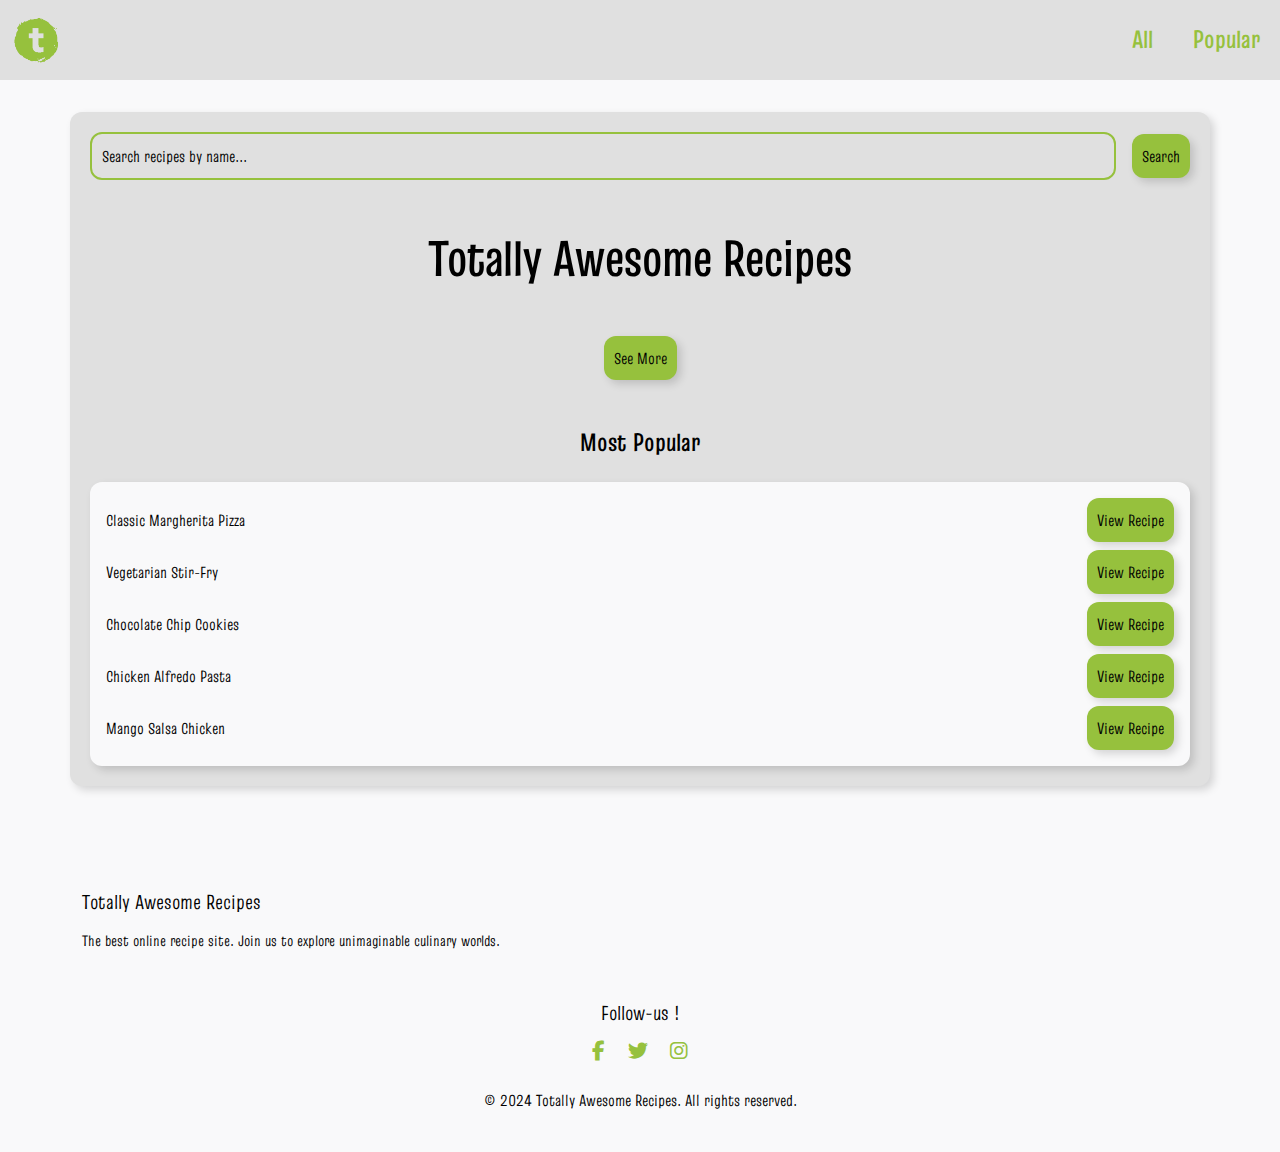
<file: index.html>
<!DOCTYPE html>
<html lang="en">

<head>
  <meta charset="UTF-8">
  <meta name="viewport" content="width=device-width, initial-scale=1.0">
  <title>Totally Awesome Recipes</title>
  <link rel="icon" type="image/png" href="images/apple-touch-icon.png">
  <link href="https://cdn.jsdelivr.net/npm/bootstrap@5.3.3/dist/css/bootstrap.min.css" rel="stylesheet"
    integrity="sha384-QWTKZyjpPEjISv5WaRU9OFeRpok6YctnYmDr5pNlyT2bRjXh0JMhjY6hW+ALEwIH" crossorigin="anonymous">
  <link href="https://cdnjs.cloudflare.com/ajax/libs/font-awesome/6.1.1/css/all.min.css" rel="stylesheet">
  <script src="https://cdn.jsdelivr.net/npm/bootstrap@5.3.3/dist/js/bootstrap.bundle.min.js"
    integrity="sha384-YvpcrYf0tY3lHB60NNkmXc5s9fDVZLESaAA55NDzOxhy9GkcIdslK1eN7N6jIeHz"
    crossorigin="anonymous"></script>
  <script type="text/javascript" src="js/main.js" defer></script>
  <script type="text/javascript" src="js/suggestions.js" defer></script>
  <link rel="stylesheet" href="stylesheets/style.css">
  <link rel="stylesheet" href="stylesheets/root.css">
  <link rel="stylesheet" href="stylesheets/reset.css">
  <link rel="preconnect" href="https://fonts.googleapis.com">
  <link rel="preconnect" href="https://fonts.gstatic.com" crossorigin>
  <link href="https://fonts.googleapis.com/css2?family=Truculenta:opsz,wght@12..72,100..900&display=swap"
    rel="stylesheet">
</head>

<body>

  <header>
    <nav class="navbar navbar-expand-lg">
      <div class="container-fluid">
        <!-- Logo -->
        <a class="navbar-brand" href="index.html">
          <img src="images/apple-touch-icon.png" alt="Logo">
        </a>
        <!-- Navbar Links -->
        <ul class="navbar-nav ms-auto"> <!-- Updated this line -->
          <li class="nav-item">
            <a class="nav-link" href="#all"><h2>All</h2></a>
          </li>
          <li class="nav-item">
            <a class="nav-link" href="#popular"><h2>Popular</h2></a>
          </li>
        </ul>
      </div>
    </nav>
  </header>

  <main>


    <div class="container container-body">

      <section>
        <div class="search-section">
          <div id="search-container">
            <input type="text" id="search-input" placeholder="Search recipes by name..."
              oninput="updateSuggestions(this.value)" onfocus="updateSuggestions('')" autocomplete="off">
            <div id="suggestions-box" class="suggestions-box"></div>
          </div>
          <div>

          </div>
          <button onclick="performSearch()" class="btn btn-primary">Search</button>
        </div>
      </section>

      <section>
        <h1 class="text-center my-5">Totally Awesome Recipes</h1>

        <div id="all">
          <div class="row row-cols-1 row-cols-md-2 row-cols-lg-3 g-4" id="card-container">
            <!-- Les cartes seront ajoutées ici par JavaScript -->
          </div>

          <div class="button-align">
            <button id="toggleButton" class="btn btn-primary mt-4" onclick="toggleRecipesVisibility()">See More</button>

          </div>
        </div>
      </section>

      <section>
        <div id="popular" class="container mt-5">
          <h2 class="text-center mb-4">Most Popular</h2>
          <div class="favorite-section">
            <div class="favorite-items">
              <div class="favorite-item d-flex justify-content-between align-items-center">
                <span>Classic Margherita Pizza</span>
                <a href="detail.html?id=1" class="btn btn-primary">View Recipe</a>
              </div>
              <div class="favorite-item d-flex justify-content-between align-items-center">
                <span>Vegetarian Stir-Fry</span>
                <a href="detail.html?id=2" class="btn btn-primary">View Recipe</a>
              </div>
              <div class="favorite-item d-flex justify-content-between align-items-center">
                <span>Chocolate Chip Cookies</span>
                <a href="detail.html?id=3" class="btn btn-primary">View Recipe</a>
              </div>
              <div class="favorite-item d-flex justify-content-between align-items-center">
                <span>Chicken Alfredo Pasta</span>
                <a href="detail.html?id=4" class="btn btn-primary">View Recipe</a>
              </div>
              <div class="favorite-item d-flex justify-content-between align-items-center">
                <span>Mango Salsa Chicken</span>
                <a href="detail.html?id=5" class="btn btn-primary">View Recipe</a>
              </div>
            </div>
          </div>

        </div>
      </section>

      <!-- Plus de contenu et structure existante ici -->
    </div>

  </main>

  
  <footer class="mt-5 py-4 mb-3">
    <div class="container">
      <div class="row">
        <div class="col-md-6">
          <h3 class="mb-3">Totally Awesome Recipes</h3>
          <p class="mb-4">The best online recipe site. Join us to explore unimaginable culinary worlds.</p>
        </div>
      </div>
      <div class="social-media mt-4">
        <h3 class="mb-3 text-center">Follow-us !</h3>
        <p class="text-center rsLink">
          <a href="https://www.facebook.com/" target="_blank"><i
              class="fab fa-facebook-f"></i></a>
          <a href="https://twitter.com/?lang=en-ca" target="_blank"><i
              class="fab fa-twitter"></i></a>
          <a href="https://www.instagram.com/" target="_blank"><i
              class="fab fa-instagram"></i></a>
        </p>
      </div>
      <div class="text-center mt-4">
        © 2024 Totally Awesome Recipes. All rights reserved.
      </div>
    </div>
  </footer>

</body>

</html>
</file>
<file: stylesheets/style.css>
html {
  display: flex;
  flex-direction: column;
  justify-content: center;
  align-items: center;
  scroll-behavior: smooth;
  width: 100%;

}

body {
  width: 100%;
  max-width: 1800px;
  display: flex;
  flex-direction: column;
  justify-content: center;
  justify-content: space-between;
  min-height: 100vh;
  background-color: var(--color-bg) !important;
}

main {
  width: 100%;
  display: flex;
  flex-direction: column;
  justify-content: center;
  align-items: center;
  gap: 2.5rem;
}

header {
  height: 80px;
}

.navbar {
  height: 100%;
  width: auto;
  background-color: #e0e0e0;
}

.navbar h2 {
  color: #96c13d;
}

.navbar h2:hover {
  color: #68862b;
}

header img {
  height: 48px;
  width: auto;
}

.navbar ul {
  flex-direction: row;
  gap: 1.5rem;
}

.container-body {
  display: flex;
  flex-direction: column;
  width: 100%;
  margin-block: 2rem;
  align-items: center;
  background-color: #e0e0e0 !important;
  box-shadow: 4px 4px 8px rgba(0, 0, 0, 0.15) !important;
  overflow: hidden;
  border-radius: 12px !important;
}

@media (max-width: 767px) {

  .container-body {
    margin-block: 0rem;
    border-radius: 0 !important;
    box-shadow: none !important;
  }

}

.search-section {
  display: flex;
  align-items: center;
}

#search-container {
  position: relative;
  flex-grow: 1;
  /* Permet au container de s'étendre tout en laissant de la place pour le bouton */
}

#search-input::placeholder {
  color: #000 !important;
  /* Définit la couleur du placeholder en noir */
  opacity: 1;
  /* Assure que la couleur est bien saturée et visible */
}

/* Réinitialisation des styles pour la section de recherche */
#search-container input,
#search-container button,
#suggestions-box {
  all: unset;
  /* Réinitialise tous les styles par défaut */
  box-sizing: border-box;
  color: #000;
}

/* Styles de base pour l'input et le bouton */
#search-container input,
#search-container button {
  display: block;
  width: 100%;
  padding: 10px;
}

#search-container input {
  border: 2px solid #96c13d;
  border-radius: 12px;
}

/* Styles pour l'input lorsqu'il est focus */
#search-container input:focus {
  border-color: #68862b;
  outline: none;
  /* Supprime l'outline par défaut pour le focus */
}

/* Styles pour la boîte de suggestions */
#suggestions-box {
  display: none;
  /* Cache par défaut la boîte de suggestions */
  width: 100%;
  background-color: transparent;
  border-radius: 12px;
  z-index: 1000;
  /* Assure que la boîte de suggestions est au-dessus des autres éléments */
  position: absolute;
  /* Positionne relativement au conteneur */
}

/* Styles lorsque la boîte de suggestions est visible */
#suggestions-box.visible {
  display: block;
}

.search-section button {
  margin-left: 1rem;
}

.suggestions-box div {
  display: flex;
  background-color: var(--color-bg);
  justify-content: space-between;
  padding: 8px;
  cursor: pointer;
  border-bottom: 1px solid #e0e0e0;
  box-shadow: 4px 4px 8px rgba(0, 0, 0, 0.15) !important;
  border-top: none;
  overflow: hidden;
}

.suggestions-box div:first-child {
  border-top-left-radius: 12px;
  border-top-right-radius: 12px;
}

.suggestions-box div:last-child {
  border-bottom-left-radius: 12px;
  border-bottom-right-radius: 12px;
}


.suggestions-box div:hover {
  background-color: #e0e0e0;
}

#suggestions-box div span {
  margin: 0 5px;
}

.suggestions-box div:last-child {
  border-bottom: none;
}

#card-container .card-settings {
  overflow: hidden;
  box-shadow: 4px 4px 8px rgba(0, 0, 0, 0.15) !important;
  border-radius: 12px !important;
  border: none;
}

.card-settings:hover {
  transform: translateY(-10px);
}

.card-settings {
  transition: all 0.5s ease;
}

.card-body {
  display: flex;
  flex-direction: column;
  justify-content: space-between;
  gap: 1rem;
}

.star-icon {
  margin-right: 2px;
  /* Adjust as needed */
  font-size: 12px !important;
  color: #96c13d;
}

.star-icon:last-child {
  margin-right: 0;
  /* No margin for the last star */
}

.button-align {
  display: flex;
  justify-content: center;
}

.btn {
  margin: 0;
}

/* stylesheets/style.css */

.container-body {
  border-radius: 12px;
  padding: 20px;
}

.img-fluid {
  max-width: 100%;
  height: auto;
}

ul,
ol {
  padding-left: 20px;
}

/* Spacing and styling for details */
.col-md-6 {
  display: flex;
  flex-direction: column;
}

#recipe-title {
  margin-bottom: 1rem;
}

p strong {
  margin-right: 5px;
}

p span {
  font-weight: normal;
}

h2 {
  margin-top: 2rem;
}

.list-unstyled {
  padding-left: 0;
}

.navbar {
  margin-bottom: 20px;
}

::placeholder {
  font-style: var(--ff-body);
}

.form-control::placeholder {
  font-style: var(--ff-body);
}

.btn-primary:hover,
.btn-primary:focus {
  background-color: #68862b !important;
  box-shadow: 4px 4px 8px rgba(0, 0, 0, 0.15) !important;
  color: #000;
}

.btn-primary {
  width: fit-content !important;
  padding: 10px 10px;
  font-size: 16px;
  border-radius: 12px;
  transition: background-color 0.3s, border-color 0.3s;
  background-color: #96c13d !important;
  border: none;
  overflow: hidden;
  overflow: hidden;
  box-shadow: 4px 4px 8px rgba(0, 0, 0, 0.15) !important;
  color: #000000 !important;
}

#popular.container.mt-5 {
  padding-inline: 0 !important;
}

.favorite-section {
  width: 100%;
  padding: 0%;
}

.favorite-section {
  border: none !important;
  border-radius: 12px;
  box-shadow: 4px 4px 8px rgba(0, 0, 0, 0.15) !important;
  text-decoration: none;
  padding: 1rem;
  background-color: var(--color-bg);

}

.favorite-items {
  display: flex;
  flex-direction: column;
  gap: 0.5rem;
}

.favorite-item {
  padding: 0;
  /* Padding pour chaque élément */
  border-radius: 5px;
  /* Coins arrondis pour chaque élément */
  transition: background-color 0.3s;
  /* Transition pour l'interaction au survol */
}

.favorite-item span {
  flex-grow: 1;
  /* Permet au texte de prendre la place nécessaire */
}

.list-group-item-action {
  text-decoration: none !important;
}

.favorite-section .list-group .btn {
  margin-left: 1rem;
}

footer {
  background-color: var(--color-bg);
}

footer .rsLink {
  justify-content: center;
  display: flex;
  flex-direction: row;
  gap: 1.4rem;
}

footer .rsLink i {
  font-size: 20px;
  color: #96c13d;
}

footer .rsLink i:hover {
  color: #68862b;
}

.detail-container {
  display: flex;
  justify-content: space-between;
  flex-direction: row;
  width: 100%;
}

.detail-container .image-side {
  width: 60%;
}

.detail-container .image-side img {
  box-shadow: 4px 4px 8px rgba(0, 0, 0, 0.15) !important;
  width: auto;
  height: auto;
  border-radius: 12px;
}

.detail-container .text-side {
  width: 35%;
  display: flex;
  flex-direction: column;
  gap: 1.5rem;
}

.text-side ol,
.text-side ul,
.text-side li {
  margin-bottom: 0;
}

.text-side li {
  font-size: 15px !important;
  font-weight: 400;
}

.text-side h1 {
  text-align: center;
}

@media (max-width: 767px) {

  .detail-container {
    flex-direction: column;
    align-items: center;
  }

  .detail-container .image-side {
    width: 100%;
  }

  .detail-container .text-side {
    width: 100%;
    margin-top: 2rem;
  }

}
</file>
<file: stylesheets/root.css>
:root {
  --ff-body: "Truculenta", sans-serif;
  --ff-heading: var(--ff-body);
  --color-bg: #F9F9FA;
  --color-main: #18b0e4;
  --color-hover: #0553a5;
}

body {
  font: var(--ff-body);
  color: #000 !important;
}

h1,
h2,
h3,
h4,
h5,
h6,
p {
  font-family: 'Truculenta', serif !important;
  color: #000;
}

body,
button,
input,
select,
textarea {
  font-family: 'Truculenta', sans-serif !important;
  color: #000;
}

p {
  font-size: 15px !important;
  font-weight: 400 !important;
}

h1 {
  font-size: 50px !important;
  font-weight: 600 !important;
}

h2 {
  font-size: 25px !important;
  font-weight: 600 !important;
}

h3 {
  font-size: 20px !important;
  font-weight: 400 !important;
}

div {
  margin: 0;
  padding: 0;
}

section {
  width: 100%;
  height: 100%;
  padding: 0;
  display: flex;
  flex-direction: column;
  justify-content: center;

}
</file>
